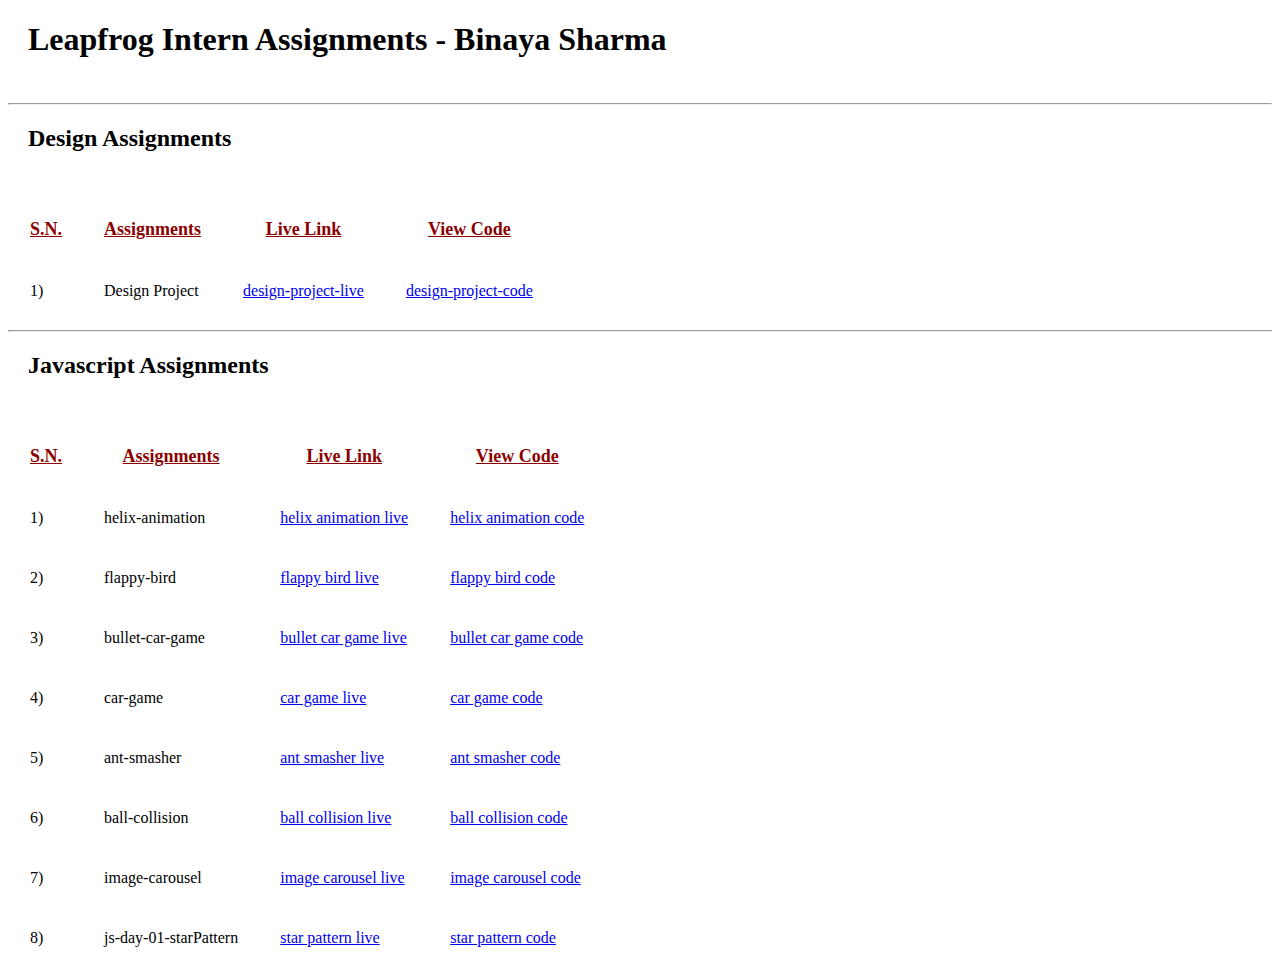
<file: index.html>
<!DOCTYPE html>
<html>
    <head>
        <title>Leapfrog Assignments</title>

        <style>
            td{
                padding:20px;
                font-size: 16px;
            }

            h1, h2{
                padding-left: 20px;
                margin-bottom: 45px;
            }

            th{
                font-size: 18px;
                padding: 20px;
                color: darkred;
            }


        </style>
    </head>

    <body>
        <h1>
            Leapfrog Intern Assignments - Binaya Sharma
        </h1>

        
        <hr>
        <h2>Design Assignments</h2>

        <table>
            <tr>
                <th><u>S.N.</u></th>
                <th><u>Assignments</u></th>
                <th><u>Live Link</u></th>
                <th><u>View Code</u></th>
            </tr>

            <tr>
                <td>1)</td>
                <td>Design Project</td>
                <td><a href="https://binaya07.github.io/leapfrog/design-project/">design-project-live</a></td>
                <td><a href="https://github.com/binaya07/leapfrog/tree/gh-pages/design-project">
                    design-project-code</a></td>
            </tr>

        </table>

        <hr>
        <h2>Javascript Assignments</h2>

        <table>
                <tr>
                    <th><u>S.N.</u></th>
                    <th><u>Assignments</u></th>
                    <th><u>Live Link</u></th>
                    <th><u>View Code</u></th>
                </tr>
				
				<tr>
					<td>1)</td>
                    <td>helix-animation</td>
                    <td><a href="https://binaya07.github.io/leapfrog/js-assignments/helix-animation/">helix animation live</a></td>
                    <td><a href="https://github.com/binaya07/leapfrog/tree/gh-pages/js-assignments/helix-animation">helix animation code</a></td>
				</tr>
				
				<tr>
					<td>2)</td>
                    <td>flappy-bird</td>
                    <td><a href="https://binaya07.github.io/leapfrog/js-assignments/flappy-bird/">flappy bird live</a></td>
                    <td><a href="https://github.com/binaya07/leapfrog/tree/gh-pages/js-assignments/flappy-bird">flappy bird code</a></td>
				</tr>
				
				<tr>
					<td>3)</td>
                    <td>bullet-car-game</td>
                    <td><a href="https://binaya07.github.io/leapfrog/js-assignments/bullet-car-game/">bullet car game live</a></td>
                    <td><a href="https://github.com/binaya07/leapfrog/tree/gh-pages/js-assignments/bullet-car-game">bullet car game code</a></td>
				</tr>
    
				<tr>
					<td>4)</td>
                    <td>car-game</td>
                    <td><a href="https://binaya07.github.io/leapfrog/js-assignments/car-game/">car game live</a></td>
                    <td><a href="https://github.com/binaya07/leapfrog/tree/gh-pages/js-assignments/car-game">car game code</a></td>
				</tr>
				
				<tr>
					<td>5)</td>
                    <td>ant-smasher</td>
                    <td><a href="https://binaya07.github.io/leapfrog/js-assignments/ant-smasher/">ant smasher live</a></td>
                    <td><a href="https://github.com/binaya07/leapfrog/tree/gh-pages/js-assignments/ant-smasher">ant smasher code</a></td>
				</tr>
				
				<tr>
					<td>6)</td>
                    <td>ball-collision</td>
                    <td><a href="https://binaya07.github.io/leapfrog/js-assignments/ball-collision/">ball collision live</a></td>
                    <td><a href="https://github.com/binaya07/leapfrog/tree/gh-pages/js-assignments/ball-collision">ball collision code</a></td>
				</tr>
				
				<tr>
					<td>7)</td>
                    <td>image-carousel</td>
                    <td><a href="https://binaya07.github.io/leapfrog/js-assignments/image-carousel/">image carousel live</a></td>
                    <td><a href="https://github.com/binaya07/leapfrog/tree/gh-pages/js-assignments/image-carousel">image carousel code</a></td>
				</tr>
				
                <tr>
                    <td>8)</td>
                    <td>js-day-01-starPattern</td>
                    <td><a href="https://binaya07.github.io/leapfrog/js-assignments/day01-starPattern/">star pattern live</a></td>
                    <td><a href="https://github.com/binaya07/leapfrog/tree/gh-pages/js-assignments/day01-starPattern">star pattern code</a></td>
                </tr>
				
            </table>
    </body>

</html>
</file>
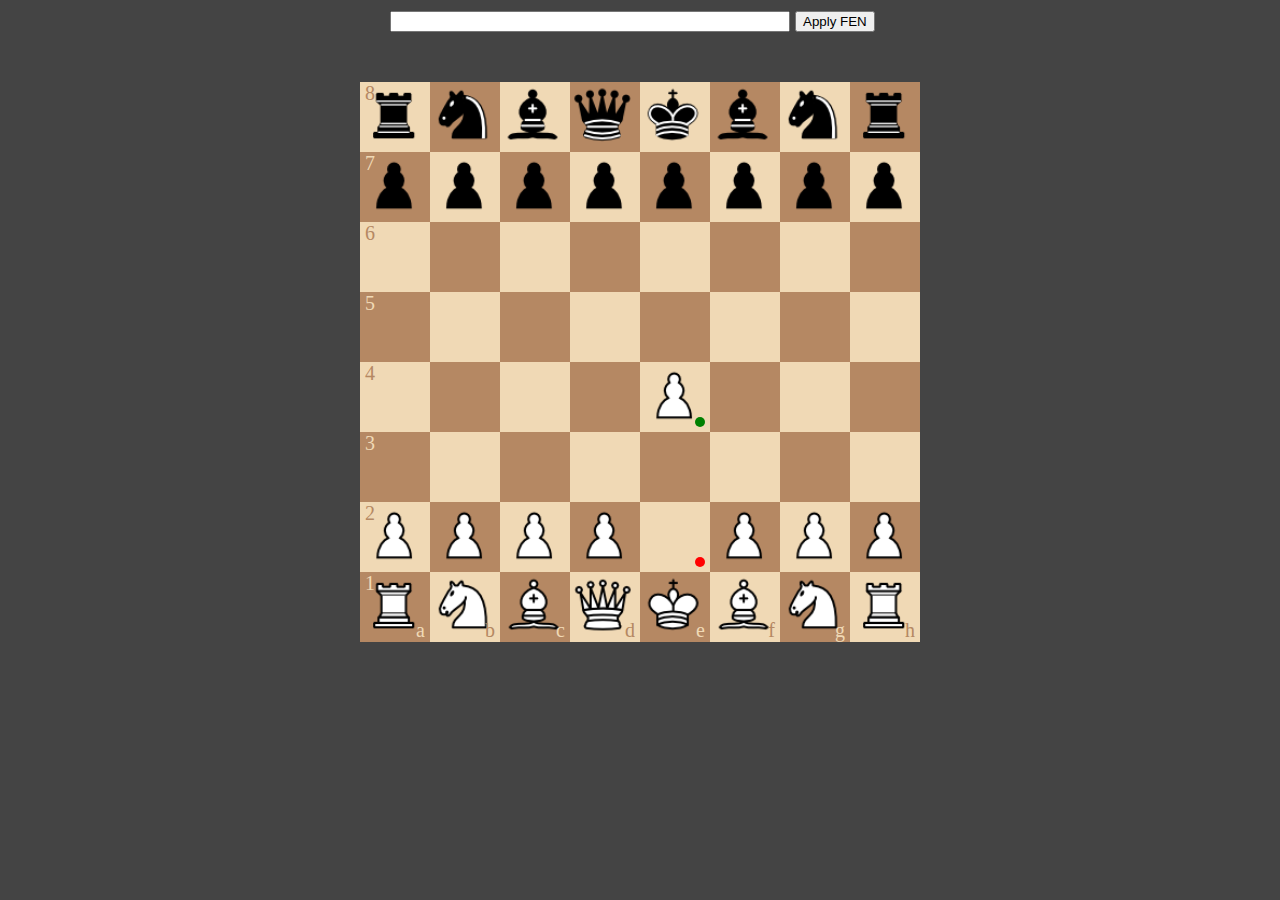
<file: final-project/index.html>
<!DOCTYPE html>
<html lang="en">
    <head>
        <meta charset="utf-8">
        <meta name="viewport" content="width=device-width, initial-scale=1.0"> 

        <title>Chess</title>

        <link rel="stylesheet" href="css/style.css">

    </head>

    <body>
        <div class = "fen">
            <input type = "text" class="fen-input">
            <button class="fen-button">Apply FEN</button>
        </div>
        <div class= "board"></div>


        <script src="js/constants.js"></script>
        <script src="js/utils.js"></script>
        <script src="js/chess.js"></script>
        <script src="js/game.js"></script>
        <script src="js/main.js"></script>


    </body>
</html>
</file>
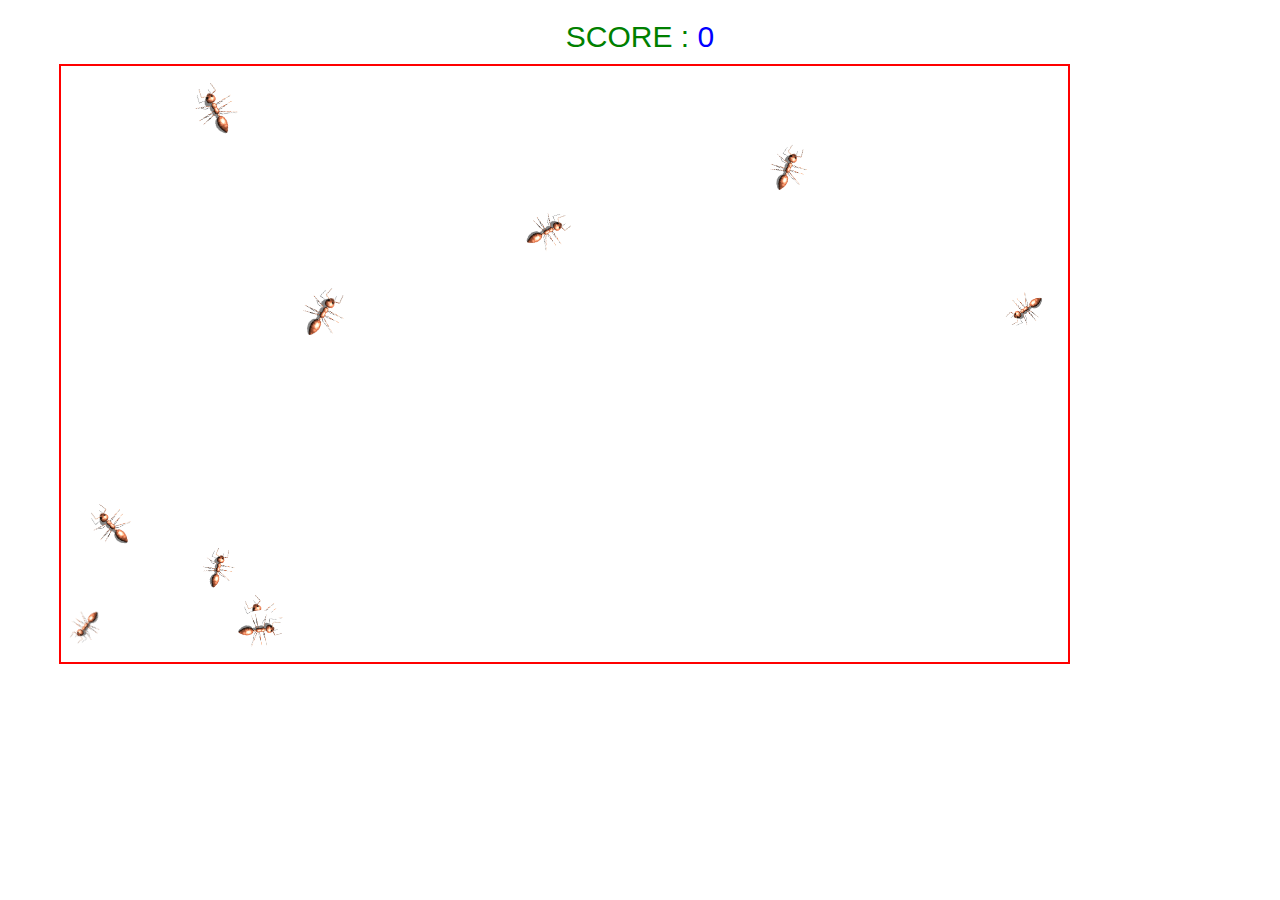
<file: js-assignments/ant-smasher/index.html>
<!DOCTYPE html>

<html>
    <head>
        <title>Ant Smasher</title>

        <link rel="stylesheet" href="css/style.css">
        <meta name="viewport" content="width=device-width, initial-scale=1.0"> 
    </head>

    <body>

        <div class="score">SCORE : <span id="scoreCount">0</span></div>

        <script src="js/ant-smasher.js"></script>
    </body>
</html>
</file>
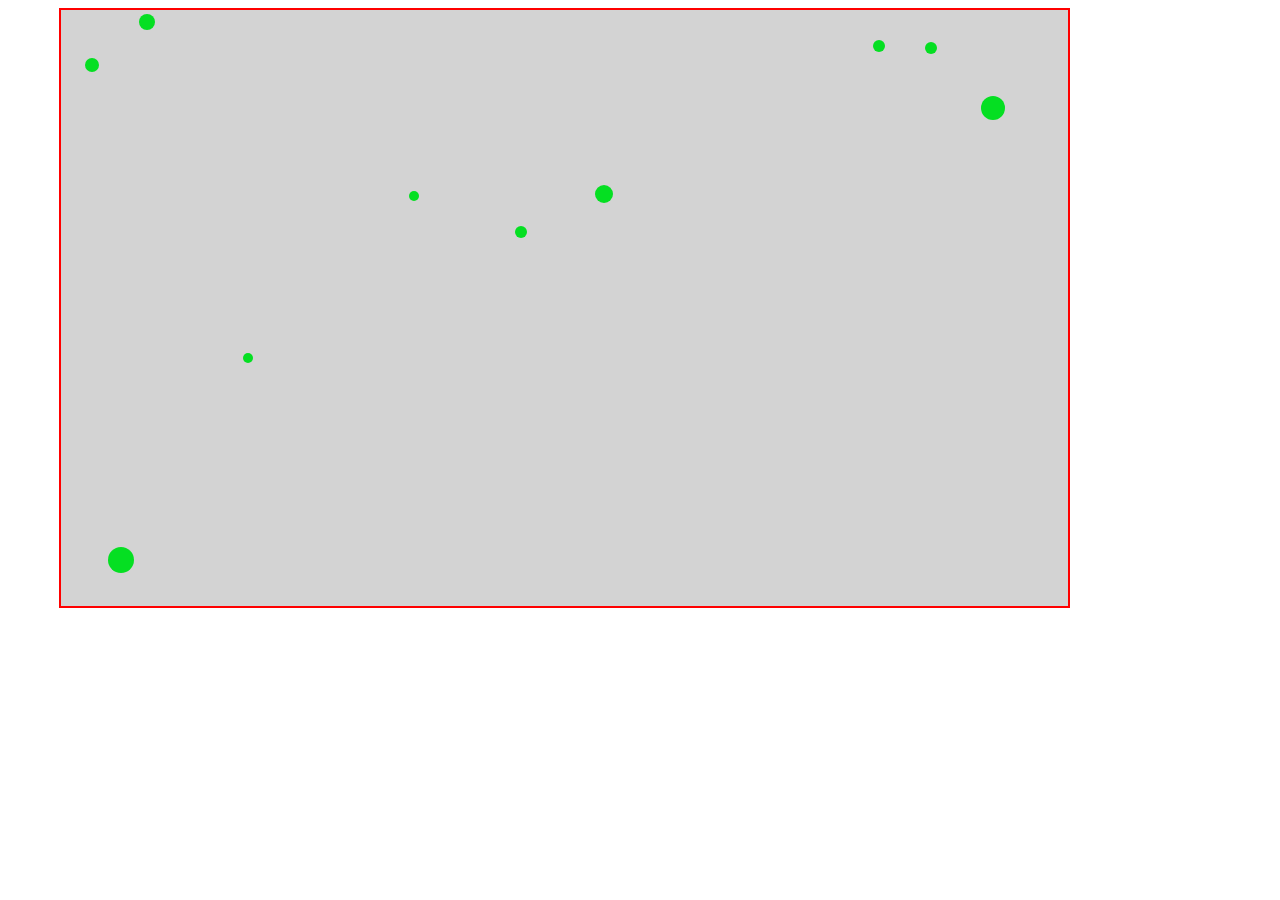
<file: js-assignments/ball-collision/index.html>
<!DOCTYPE html>

<html>
    <head>
        <title>Ball Collision</title>

        <link rel="stylesheet" href="css/style.css">
        <meta name="viewport" content="width=device-width, initial-scale=1.0"> 
    </head>

    <body>

    <script src="js/ball-collision.js"></script>
    </body>
</html>
</file>
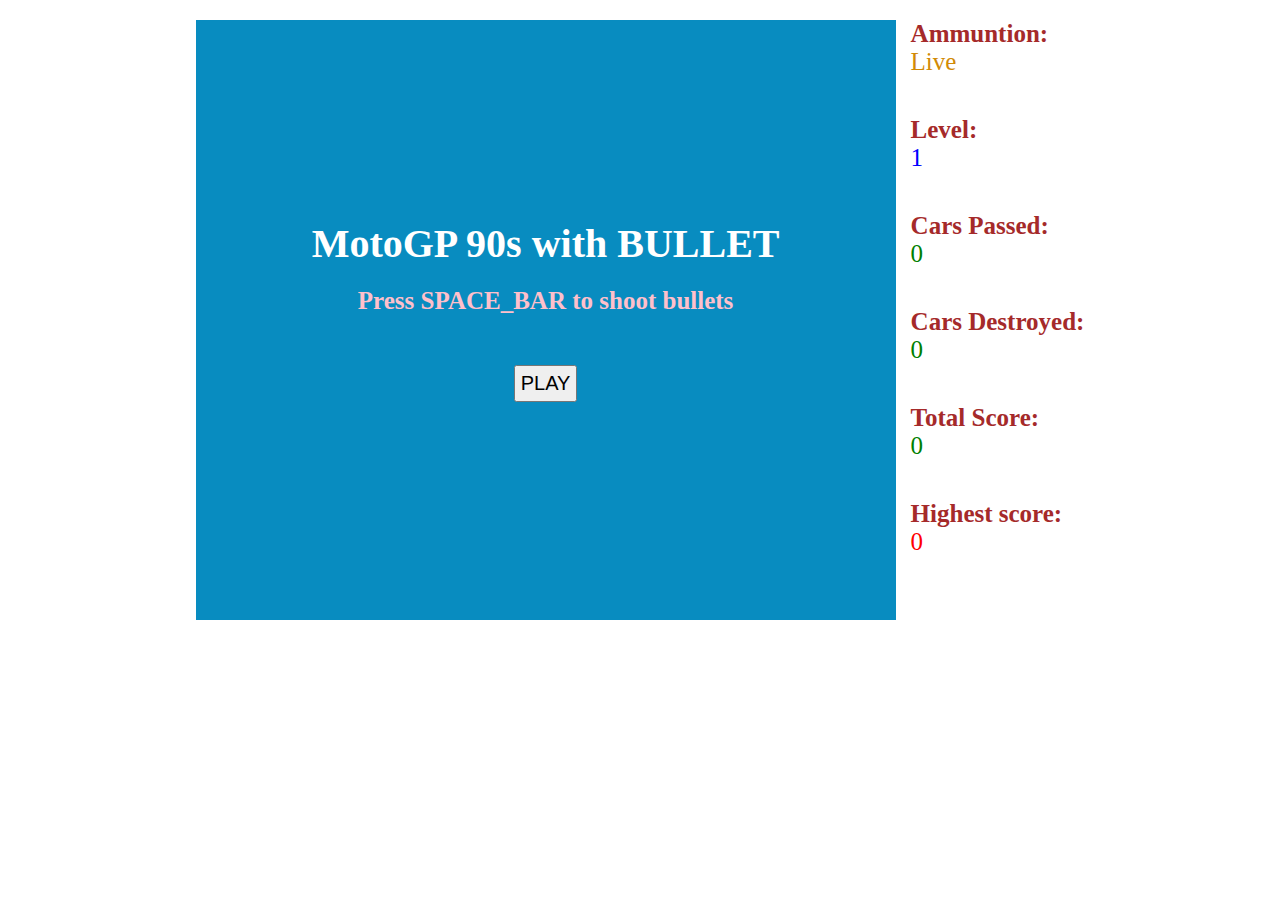
<file: js-assignments/bullet-car-game/index.html>
<!DOCTYPE html>
<html>
    <head>
        <title>Bullet Racer</title>

        <link rel="stylesheet" href="css/style.css">
        <meta name="viewport" content="width=device-width, initial-scale=1.0"> 

    </head>

    <body>
        <div class="main-container">
            <div class="game-container"></div>
            <div class="stats-info">
               
                <h2>Ammuntion: </h2>
                <span id="ammo">Live</span>
    
                <h2>Level: </h2>
                <span id="level">1</span>

                <h2>Cars Passed: </h2>
                <span id="cars-passed">0</span>

                <h2> Cars Destroyed: </h2>
                <span id="cars-destroyed">0</span>

                <h2> Total Score: </h2>
                <span id="total-score">0</span>


                <h2>Highest score: </h2>
                <span id="highest-score">0</span>

            </div>
        </div>


        <script src="js/bullet-car-game.js"></script>

    </body>
</html>
</file>
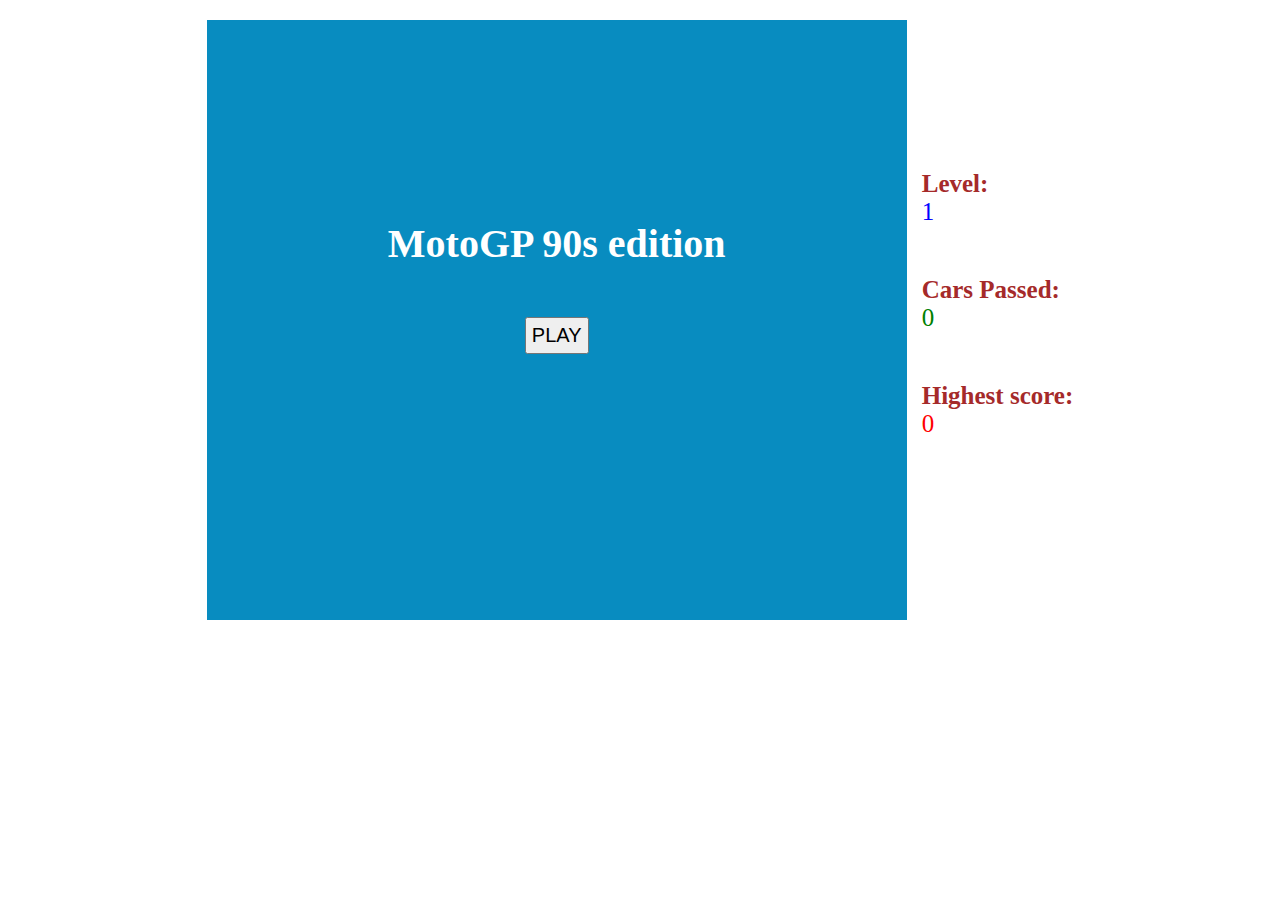
<file: js-assignments/car-game/index.html>
<!DOCTYPE html>
<html>
    <head>
        <title>Amazing Racer</title>

        <link rel="stylesheet" href="css/style.css">
        <meta name="viewport" content="width=device-width, initial-scale=1.0"> 

    </head>

    <body>
        <div class="main-container">
            <div class="game-container"></div>
            <div class="stats-info">
                <h2>Level: </h2>
                <span id="level">1</span>

                <h2>Cars Passed: </h2>
                <span id="cars-passed">0</span>

                <h2>Highest score: </h2>
                <span id="highest-score">0</span>
            </div>
        </div>


        <script src="js/car-game.js"></script>

    </body>
</html>
</file>
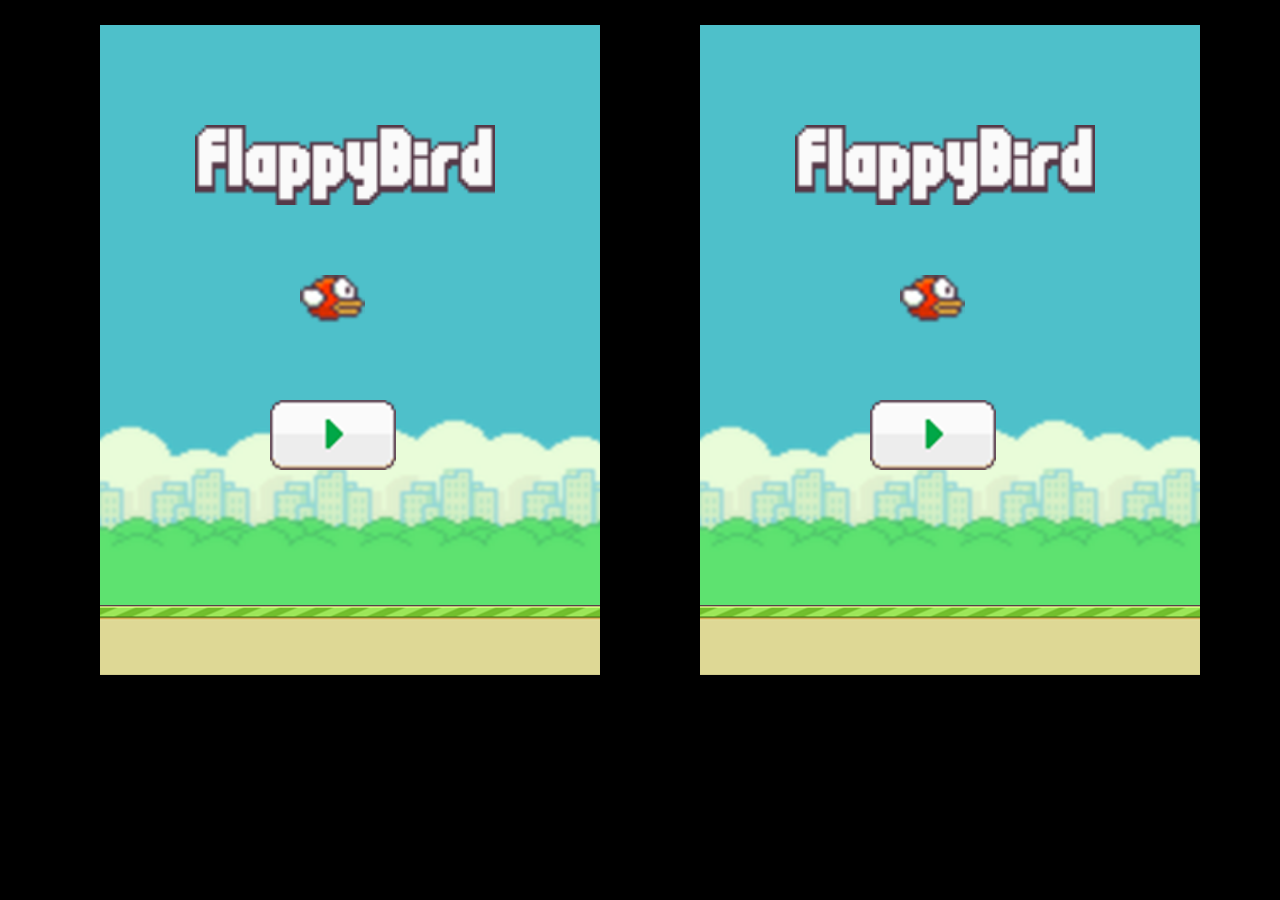
<file: js-assignments/flappy-bird/index.html>
<!DOCTYPE html>
<html>
    <head>
        <title>Flappy Bird</title>

        <link rel="stylesheet" href="css/style.css">
        <meta name="viewport" content="width=device-width, initial-scale=1.0"> 

    </head>

    <body>
        <!-- <div class="game-container"></div> -->

        <script src="js/bird.js"></script>
        <script src="js/pipe.js"></script>
        <script src="js/game.js"></script>

    </body>
</html>
</file>
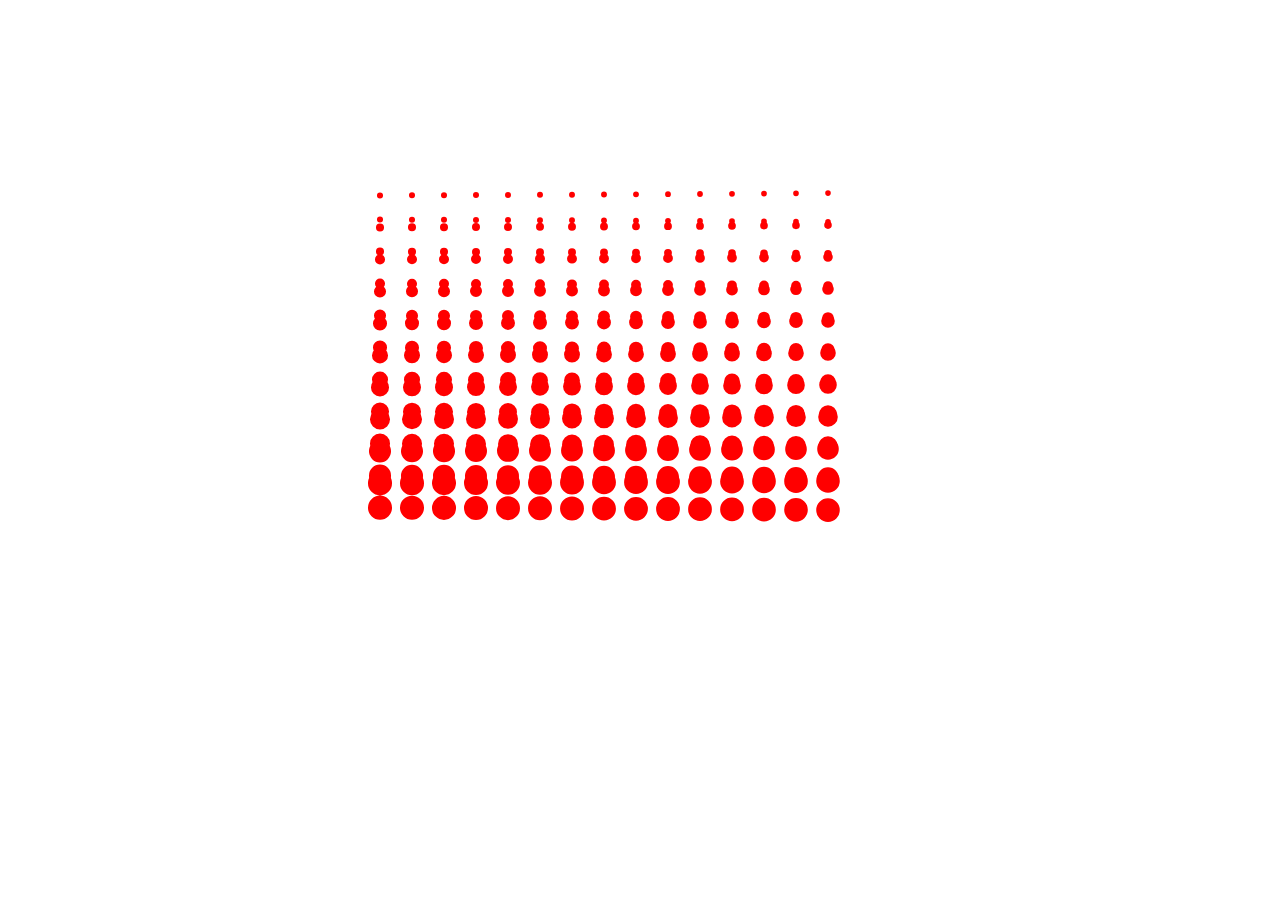
<file: js-assignments/helix-animation/index.html>
<!DOCTYPE html>
<html>
    <head>
        <title>Helix</title>

        <link rel="stylesheet" href="css/style.css">
        <meta name="viewport" content="width=device-width, initial-scale=1.0"> 

    </head>

    <body>
        <canvas id="myCanvas"></canvas>

        <script src="js/helix.js"></script>

    </body>
</html>
</file>
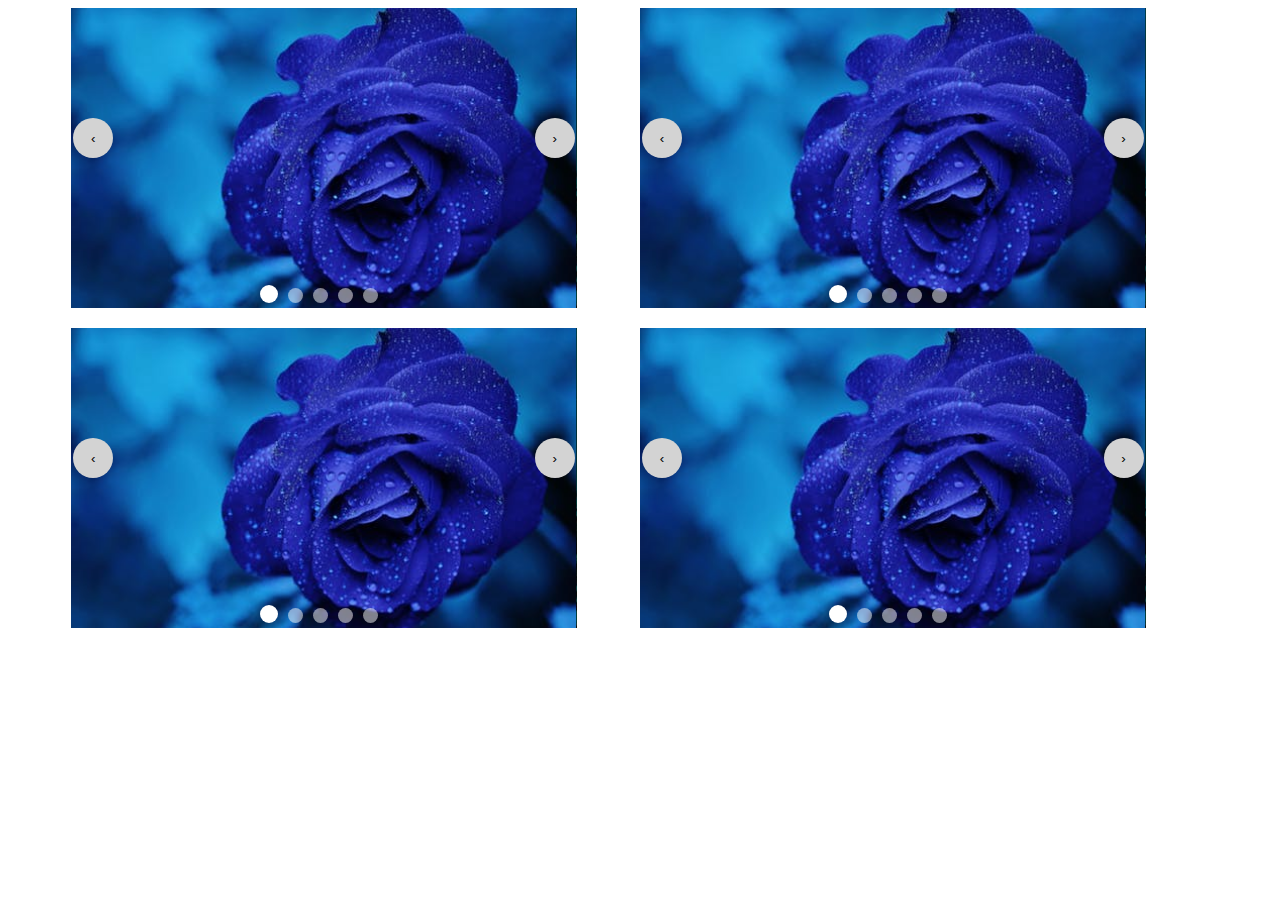
<file: js-assignments/image-carousel-try2/index.html>
<html>
    <head>
        <title>Image Carousel</title>

        <link rel="stylesheet" href="style.css">
        <meta name="viewport" content="width=device-width, initial-scale=1.0"> 
    </head>

    <body>

    <script src="carousel.js"></script>
    </body>
</html>
</file>
<file: final-project/css/style.css>
*{
    box-sizing: border-box;
}

body{
    font-size: 20px;
    font-family: 'Montserrat', 'sans-serif';
    color: black;
    background-color: rgb(68, 68, 68);
}

.board {
    width: 560px;
    height: 560px;
    margin-top: 50px;
    margin-left: auto;
    margin-right: auto;
    position: relative;
}

.square{
    float: left;
    width: 70px;
    height: 70px;
    position: relative;
}

.light-square{
    background-color : #f0d9b5;
    color: #b58863;
}

.dark-square{
    background-color : #b58863;
    color: #f0d9b5;
}

.rank-row{
    display: table;
}

.rank-info{
    position: absolute;
    top: 0px;
    left: 5px;
}

.file-info{
    position: absolute;
    bottom: 0px;
    right: 5px;
}

.fen{
    width: 500px;
    margin: auto;
}

.fen-input{
    width: 400px;
}
</file>
<file: js-assignments/ant-smasher/css/style.css>
*{
    box-sizing: border-box;
}

.box-container{
    width: 80%;
    height: 600px;
    margin-left: 4%;
    margin-bottom: 50px;
    float: left;
    border: 2px solid red;
    background-color: white;
    position: relative;
}

.score{
    text-align: center;
    font-family: Verdana, Geneva, Tahoma, sans-serif;
    margin-bottom: 10px;
    margin-top: 20px;
    font-size: 30px;
    color: green;
}

#scoreCount{
    color: blue;
}

@media (max-width: 768px){
        
    .box-container{
        width: 80%;
        height: 500px;
        margin-left: 5%;
        float: left;
        margin-bottom: 20px;
        border: 2px solid red;
        position: relative;
    }

}
</file>
<file: js-assignments/ball-collision/css/style.css>
*{
    box-sizing: border-box;
}

.box-container{
    width: 80%;
    height: 600px;
    margin-left: 4%;
    margin-bottom: 50px;
    float: left;
    border: 2px solid red;
    background-color: lightgray;
    position: relative;
}


@media (max-width: 768px){
        
    .box-container{
        width: 80%;
        height: 500px;
        margin-left: 5%;
        float: left;
        margin-bottom: 20px;
        border: 2px solid red;
        position: relative;
    }

}
</file>
<file: js-assignments/bullet-car-game/css/style.css>
*{
    box-sizing: border-box;
    margin: 0px;
}

.main-container{
    margin: auto;
    display: table;
    margin-top: 20px;
}

.game-container{
    width: 700px;
    height: 600px;
    float: left;
    position: relative;
    overflow: hidden;
  
}

.stats-info{
    float:left;
    margin-left: 15px;
}

.stats-info h2{
    font-family: cursive;
    color: brown;
    font-size: 25px;
}

.stats-info span{
    display: block;
    margin-bottom: 40px;
    font-size: 25px;
    
}

#level{
    color: blue;
}

#cars-passed, #cars-destroyed, #total-score{
    color: green;
}

#ammo{
    color: rgb(209, 138, 6);
}

#highest-score{
    color: red;
}
</file>
<file: js-assignments/car-game/css/style.css>
*{
    box-sizing: border-box;
    margin: 0px;
}

.main-container{
    margin: auto;
    display: table;
    margin-top: 20px;
}

.game-container{
    width: 700px;
    height: 600px;
    float: left;
    position: relative;
    overflow: hidden;
  
}

.stats-info{
    margin-top: 150px;
    float:left;
    margin-left: 15px;
}

.stats-info h2{
    font-family: cursive;
    color: brown;
    font-size: 25px;
}

.stats-info span{
    display: block;
    margin-bottom: 50px;
    font-size: 25px;
    
}

#level{
    color: blue;
}

#cars-passed{
    color: green;
}

#highest-score{
    color: red;
}
</file>
<file: js-assignments/flappy-bird/css/style.css>
*{
    box-sizing: border-box;
    margin: 0px;
}

@font-face{
    font-family: myFont;
    src: url(04B_19__.TTF);
}

body{
    background-color: black;
}

.game-container{
    font-family: myFont;
    width: 500px;
    height: 650px;
    float: left;
    margin-left: 100px;
    position: relative;
    overflow: hidden;
    margin-top: 25px;
}
</file>
<file: js-assignments/helix-animation/css/style.css>
*{
    box-sizing: border-box;
    margin: 0px;
}

#myCanvas{
    display: block;
    margin-left: auto;
    margin-right: auto;
    margin-top: 100px;
}
</file>
<file: js-assignments/image-carousel-try2/style.css>
*{
    box-sizing: border-box;
}

.carousel-container{
    position: relative;
    width: 40%;
    height: 300px;
    margin-left: 5%;
    margin-bottom: 20px;
    overflow: hidden;
    float: left;
}


@media (max-width: 768px){
        
    .carousel-container{
        position: relative;
        width: 80%;
        height: 300px;
        margin-left: 5%;
        overflow: hidden;
        float: left;
    }

}
</file>
